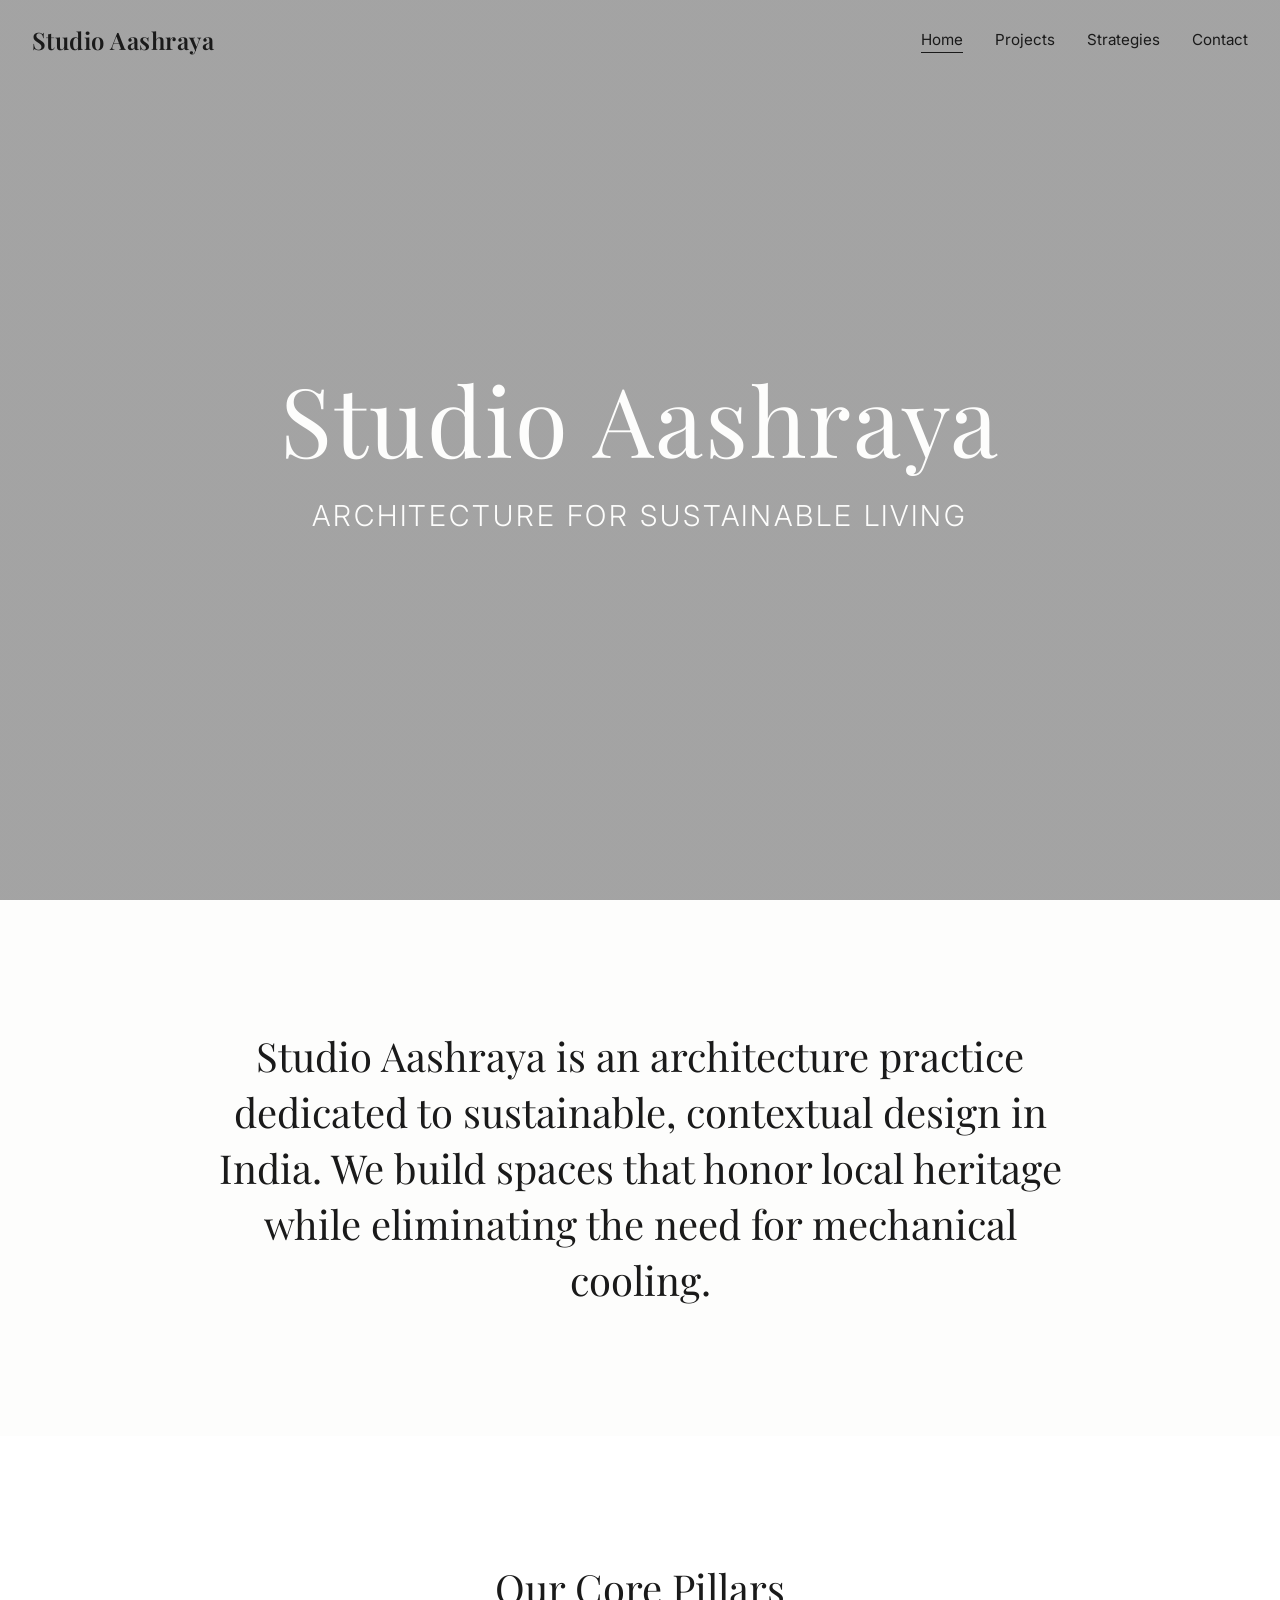
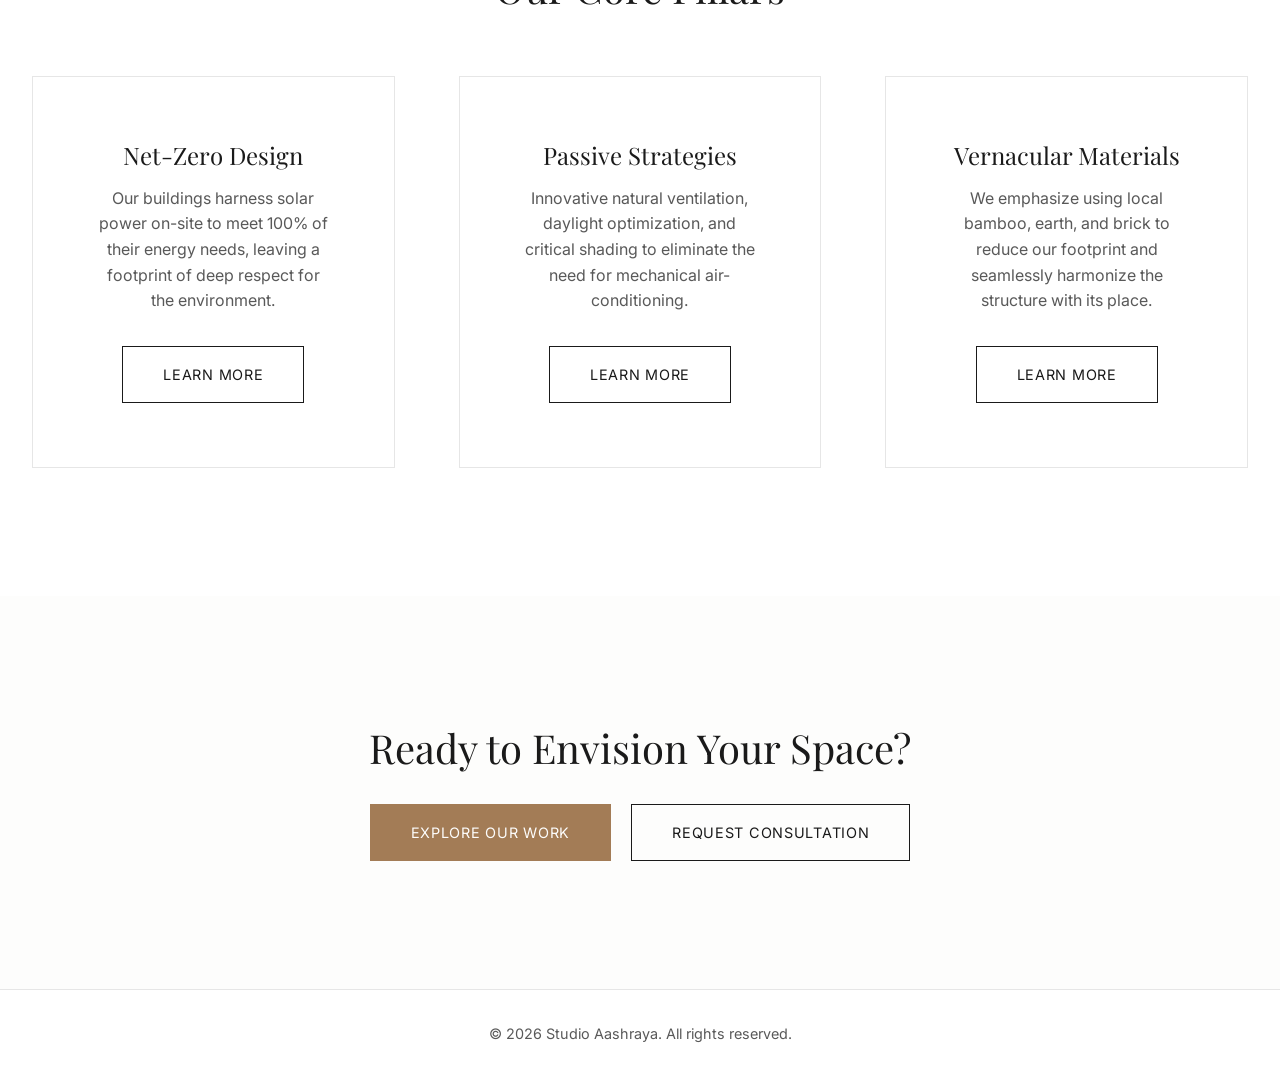
<file: index.html>
<!DOCTYPE html>
<html lang="en">
<head>
    <meta charset="UTF-8">
    <meta name="viewport" content="width=device-width, initial-scale=1.0">
    <meta name="description" content="Studio Aashraya - An India-based premium architectural design studio dedicated to sustainable, contextual design.">
    <title>Studio Aashraya</title>
    
    <!-- Google Fonts -->
    <link rel="preconnect" href="https://fonts.googleapis.com">
    <link rel="preconnect" href="https://fonts.gstatic.com" crossorigin>
    <link href="https://fonts.googleapis.com/css2?family=Inter:wght@300;400;500&family=Playfair+Display:ital,wght@0,400;0,600;1,400&display=swap" rel="stylesheet">
    
    <!-- Main Styles -->
    <link rel="stylesheet" href="styles.css">
    
    <!-- Page Specific CSS -->
    <style>
        /* Hero Section */
        .hero {
            height: 100vh;
            width: 100%;
            display: flex;
            align-items: center;
            justify-content: center;
            position: relative;
            background-color: var(--color-surface);
            overflow: hidden;
            text-align: center;
            padding: 0 var(--spacing-md);
        }

        .hero-bg {
            position: absolute;
            top: 0;
            left: 0;
            width: 100%;
            height: 100%;
            object-fit: cover;
            z-index: 1;
            /* Placeholder for the hero image */
            background: linear-gradient(rgba(26, 26, 26, 0.4), rgba(26, 26, 26, 0.4)), url('https://images.unsplash.com/photo-1600585154340-be6161a56a0c?ixlib=rb-4.0.3&auto=format&fit=crop&w=2000&q=80') center/cover no-repeat;
        }

        .hero-content {
            position: relative;
            z-index: 2;
            color: var(--color-text-inverse);
            max-width: 800px;
        }

        .hero-title {
            font-size: clamp(3rem, 8vw, 6rem);
            margin-bottom: var(--spacing-sm);
            letter-spacing: 0.02em;
        }

        .hero-tagline {
            font-size: clamp(1.2rem, 3vw, 1.8rem);
            font-family: var(--font-body);
            font-weight: 300;
            letter-spacing: 0.1em;
            text-transform: uppercase;
        }

        /* Intro Snapshot */
        .intro {
            padding: var(--spacing-xl) 0;
            text-align: center;
            background-color: var(--color-base);
        }

        .intro p {
            font-size: clamp(1.5rem, 4vw, 2.5rem);
            font-family: var(--font-heading);
            color: var(--color-text-primary);
            max-width: 900px;
            margin: 0 auto;
            line-height: 1.4;
        }

        /* Featured Highlights */
        .highlights {
            background-color: var(--color-surface);
            padding: var(--spacing-xl) 0;
        }

        .highlights-grid {
            display: grid;
            grid-template-columns: repeat(auto-fit, minmax(300px, 1fr));
            gap: var(--spacing-lg);
            margin-top: var(--spacing-lg);
        }

        .highlight-card {
            padding: var(--spacing-lg);
            text-align: center;
            border: 1px solid var(--color-border);
            transition: transform var(--transition-smooth);
        }

        .highlight-card:hover {
            transform: translateY(-10px);
        }

        .highlight-title {
            font-size: 1.5rem;
            margin-bottom: var(--spacing-sm);
        }

        .highlight-desc {
            color: var(--color-text-secondary);
            margin-bottom: var(--spacing-md);
        }
        
        /* CTA Section */
        .cta-section {
            padding: var(--spacing-xl) 0;
            text-align: center;
            background-color: var(--color-base);
        }

        .cta-title {
            font-size: 2.5rem;
            margin-bottom: var(--spacing-md);
        }

    </style>
</head>
<body>

    <!-- Header Navigation -->
    <header class="navbar">
        <div class="nav-container">
            <a href="index.html" class="brand">Studio Aashraya</a>
            
            <nav>
                <ul class="nav-links">
                    <li><a href="index.html" class="active">Home</a></li>
                    <li><a href="projects.html">Projects</a></li>
                    <li><a href="strategies.html">Strategies</a></li>
                    <li><a href="contact.html">Contact</a></li>
                </ul>
            </nav>

            <div class="hamburger">
                <span></span>
                <span></span>
                <span></span>
            </div>
        </div>
    </header>

    <!-- Hero Section -->
    <main>
        <section class="hero">
            <div class="hero-bg"></div>
            <div class="hero-content reveal">
                <h1 class="hero-title">Studio Aashraya</h1>
                <p class="hero-tagline">Architecture for Sustainable Living</p>
            </div>
        </section>

        <!-- Intro Snapshot -->
        <section class="intro container reveal">
            <p>Studio Aashraya is an architecture practice dedicated to sustainable, contextual design in India. We build spaces that honor local heritage while eliminating the need for mechanical cooling.</p>
        </section>

        <!-- Featured Highlights -->
        <section class="highlights reveal">
            <div class="container">
                <h2 style="text-align: center; font-size: 2.5rem;">Our Core Pillars</h2>
                
                <div class="highlights-grid">
                    <div class="highlight-card">
                        <h3 class="highlight-title">Net-Zero Design</h3>
                        <p class="highlight-desc">Our buildings harness solar power on-site to meet 100% of their energy needs, leaving a footprint of deep respect for the environment.</p>
                        <a href="strategies.html" class="btn">Learn More</a>
                    </div>
                    
                    <div class="highlight-card">
                        <h3 class="highlight-title">Passive Strategies</h3>
                        <p class="highlight-desc">Innovative natural ventilation, daylight optimization, and critical shading to eliminate the need for mechanical air-conditioning.</p>
                        <a href="strategies.html" class="btn">Learn More</a>
                    </div>
                    
                    <div class="highlight-card">
                        <h3 class="highlight-title">Vernacular Materials</h3>
                        <p class="highlight-desc">We emphasize using local bamboo, earth, and brick to reduce our footprint and seamlessly harmonize the structure with its place.</p>
                        <a href="strategies.html" class="btn">Learn More</a>
                    </div>
                </div>
            </div>
        </section>

        <!-- Call to Action -->
        <section class="cta-section reveal">
            <div class="container">
                <h2 class="cta-title">Ready to Envision Your Space?</h2>
                <a href="projects.html" class="btn btn-primary" style="margin-right: 1rem;">Explore Our Work</a>
                <a href="contact.html" class="btn">Request Consultation</a>
            </div>
        </section>
    </main>

    <!-- Footer -->
    <footer>
        <p>© 2026 Studio Aashraya. All rights reserved.</p>
    </footer>

    <script src="main.js"></script>
</body>
</html>
</file>
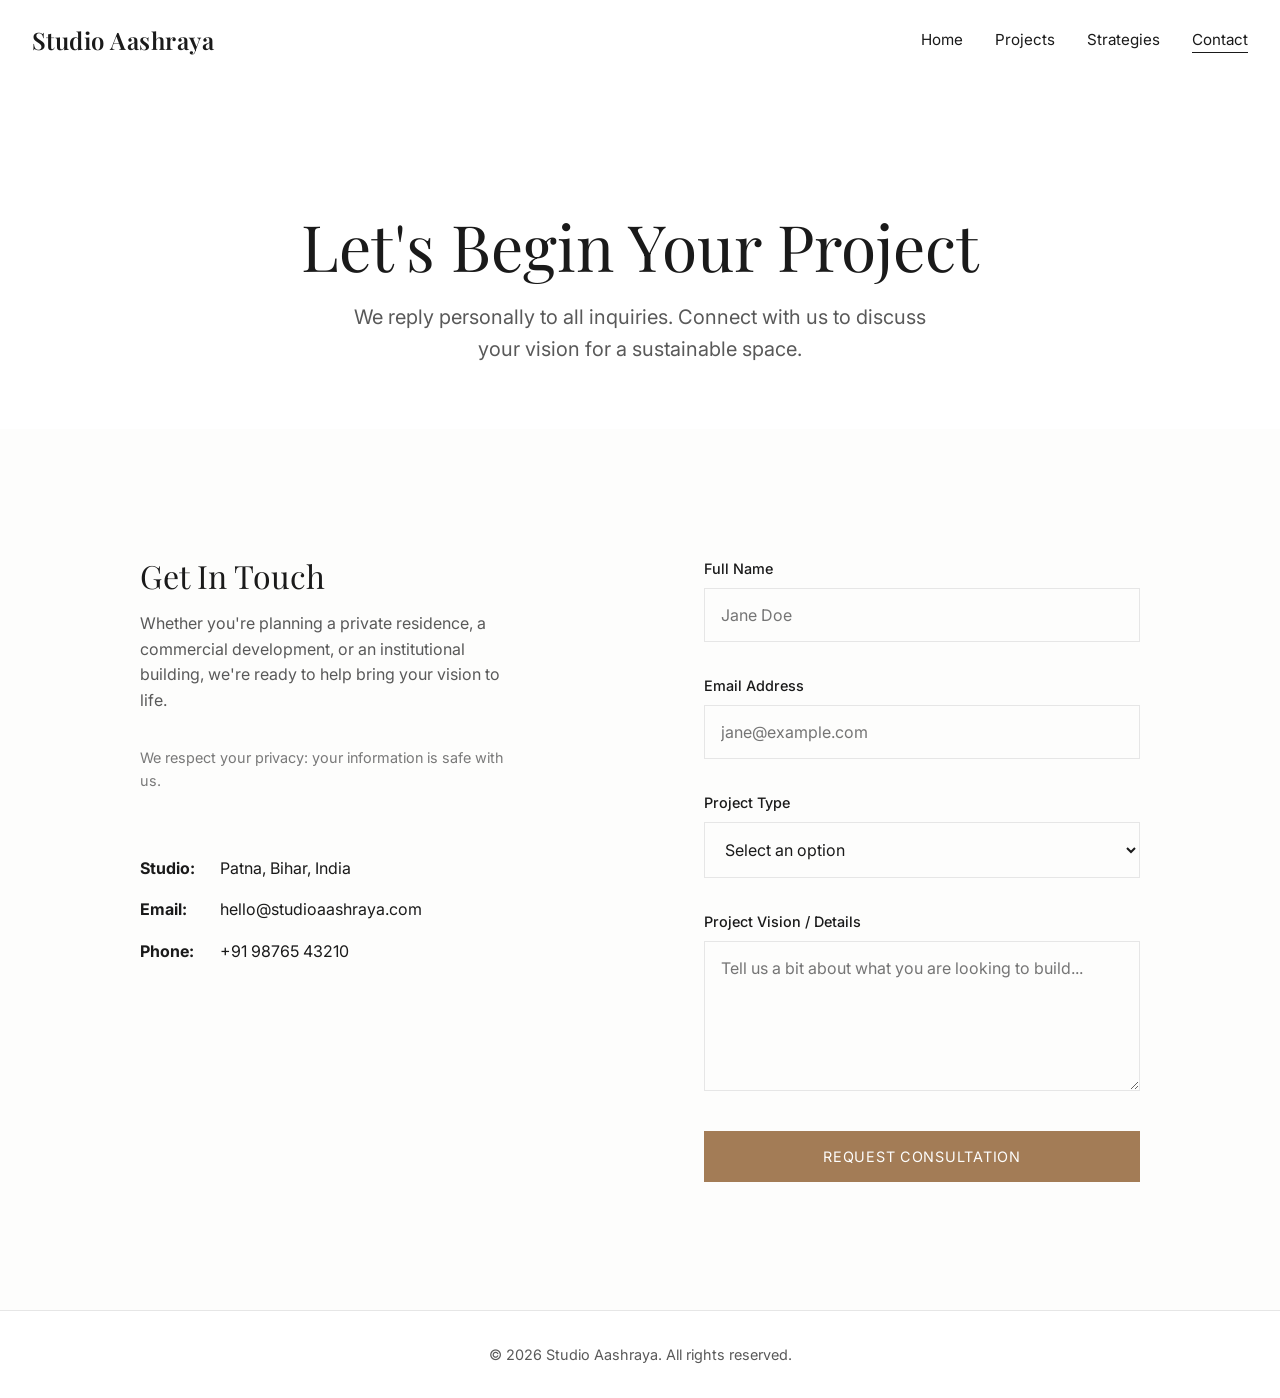
<file: contact.html>
<!DOCTYPE html>
<html lang="en">

<head>
    <meta charset="UTF-8">
    <meta name="viewport" content="width=device-width, initial-scale=1.0">
    <meta name="description"
        content="Contact Studio Aashraya - Request a consultation for your sustainable luxury architecture project.">
    <title>Contact | Studio Aashraya</title>

    <link rel="preconnect" href="https://fonts.googleapis.com">
    <link rel="preconnect" href="https://fonts.gstatic.com" crossorigin>
    <link
        href="https://fonts.googleapis.com/css2?family=Inter:wght@300;400;500&family=Playfair+Display:ital,wght@0,400;0,600;1,400&display=swap"
        rel="stylesheet">

    <link rel="stylesheet" href="styles.css">

    <style>
        .contact-layout {
            display: grid;
            grid-template-columns: 1fr;
            gap: var(--spacing-xl);
            max-width: 1000px;
            margin: 0 auto;
        }

        @media (min-width: 768px) {
            .contact-layout {
                grid-template-columns: 1fr 1fr;
            }
        }

        .contact-info {
            padding-right: var(--spacing-lg);
        }

        .contact-info h2 {
            font-size: 2rem;
            margin-bottom: var(--spacing-sm);
        }

        .contact-info p {
            color: var(--color-text-secondary);
            margin-bottom: var(--spacing-md);
        }

        .contact-details {
            list-style: none;
            margin-top: var(--spacing-lg);
        }

        .contact-details li {
            margin-bottom: var(--spacing-sm);
            display: flex;
            align-items: center;
        }

        .contact-details strong {
            display: inline-block;
            width: 80px;
        }

        .form-group {
            margin-bottom: var(--spacing-md);
        }

        .form-label {
            display: block;
            margin-bottom: var(--spacing-xs);
            font-size: 0.9rem;
            font-weight: 500;
        }

        .form-control {
            width: 100%;
            padding: 1rem;
            border: 1px solid var(--color-border);
            background-color: transparent;
            font-family: var(--font-body);
            font-size: 1rem;
            color: var(--color-text-primary);
            transition: border-color var(--transition-fast);
        }

        .form-control:focus {
            outline: none;
            border-color: var(--color-accent);
        }

        textarea.form-control {
            resize: vertical;
            min-height: 150px;
        }

        .submit-btn {
            width: 100%;
            text-align: center;
        }

        .success-message {
            display: none;
            background-color: #e6f4ea;
            color: #1e4620;
            padding: 1rem;
            margin-bottom: 1rem;
            border-radius: 4px;
            text-align: center;
        }

        .success-message.active {
            display: block;
        }
    </style>
</head>

<body>

    <header class="navbar">
        <div class="nav-container">
            <a href="index.html" class="brand">Studio Aashraya</a>

            <nav>
                <ul class="nav-links">
                    <li><a href="index.html">Home</a></li>
                    <li><a href="projects.html">Projects</a></li>
                    <li><a href="strategies.html">Strategies</a></li>
                    <li><a href="contact.html" class="active">Contact</a></li>
                </ul>
            </nav>

            <div class="hamburger">
                <span></span>
                <span></span>
                <span></span>
            </div>
        </div>
    </header>

    <main>
        <section class="page-header reveal">
            <div class="container">
                <h1 class="page-title">Let's Begin Your Project</h1>
                <p class="page-subtitle">We reply personally to all inquiries. Connect with us to discuss your vision
                    for a sustainable space.</p>
            </div>
        </section>

        <section class="section container">
            <div class="contact-layout">

                <div class="contact-info reveal">
                    <h2>Get In Touch</h2>
                    <p>Whether you're planning a private residence, a commercial development, or an institutional
                        building, we're ready to help bring your vision to life.</p>
                    <p style="font-size: 0.9rem; opacity: 0.8; margin-top: var(--spacing-md);">We respect your privacy:
                        your information is safe with us.</p>

                    <ul class="contact-details">
                        <li><strong>Studio:</strong> Patna, Bihar, India</li>
                        <li><strong>Email:</strong> <a
                                href="mailto:hello@studioaashraya.com">hello@studioaashraya.com</a></li>
                        <li><strong>Phone:</strong> <a href="tel:+919876543210">+91 98765 43210</a></li>
                    </ul>
                </div>

                <div class="contact-form-container reveal">
                    <div class="success-message" id="successMsg">
                        Thank you – we’ll be in touch shortly.
                    </div>
                    <form id="contactForm" onsubmit="submitForm(event)">
                        <div class="form-group">
                            <label for="name" class="form-label">Full Name</label>
                            <input type="text" id="name" name="name" class="form-control" required
                                placeholder="Jane Doe">
                        </div>

                        <div class="form-group">
                            <label for="email" class="form-label">Email Address</label>
                            <input type="email" id="email" name="email" class="form-control" required
                                placeholder="jane@example.com">
                        </div>

                        <div class="form-group">
                            <label for="projectType" class="form-label">Project Type</label>
                            <select id="projectType" name="projectType" class="form-control" required>
                                <option value="" disabled selected>Select an option</option>
                                <option value="residential">Residential</option>
                                <option value="commercial">Commercial</option>
                                <option value="institutional">Institutional</option>
                                <option value="other">Other</option>
                            </select>
                        </div>

                        <div class="form-group">
                            <label for="message" class="form-label">Project Vision / Details</label>
                            <textarea id="message" name="message" class="form-control" required
                                placeholder="Tell us a bit about what you are looking to build..."></textarea>
                        </div>

                        <button type="submit" class="btn btn-primary submit-btn">Request Consultation</button>
                    </form>
                </div>

            </div>
        </section>

    </main>

    <footer>
        <p>© 2026 Studio Aashraya. All rights reserved.</p>
    </footer>

    <script src="main.js"></script>
    <script>
        function submitForm(event) {
            event.preventDefault();
            // Simulate form submission
            document.getElementById('contactForm').reset();
            const msg = document.getElementById('successMsg');
            msg.classList.add('active');
            setTimeout(() => {
                msg.classList.remove('active');
            }, 5000);
        }
    </script>
</body>

</html>
</file>
<file: styles.css>
:root {
  /* Color Palette - Restrained & Premium */
  --color-base: #fdfdfc; /* Off-white background */
  --color-surface: #ffffff; /* Pure white surface */
  --color-border: #e6e6e6; /* Soft border */
  
  --color-text-primary: #1a1a1a; /* Dark charcoal for text */
  --color-text-secondary: #595959; /* Medium gray */
  --color-text-inverse: #fdfdfc; 
  
  --color-accent: #a37c56; /* Warm earthy/terracotta tone */
  --color-accent-hover: #8c6a49;

  /* Typography */
  --font-heading: 'Playfair Display', serif; /* Elegant serif */
  --font-body: 'Inter', sans-serif; /* Clean modern sans */

  /* Spacing */
  --spacing-xs: 0.5rem;
  --spacing-sm: 1rem;
  --spacing-md: 2rem;
  --spacing-lg: 4rem;
  --spacing-xl: 8rem;

  /* Layout */
  --max-width: 1400px;
  --nav-height: 80px;

  /* Transitions */
  --transition-fast: 0.2s ease;
  --transition-smooth: 0.6s cubic-bezier(0.16, 1, 0.3, 1);
}

/* Reset & Base Styles */
* {
  margin: 0;
  padding: 0;
  box-sizing: border-box;
}

body {
  font-family: var(--font-body);
  color: var(--color-text-primary);
  background-color: var(--color-base);
  line-height: 1.6;
  -webkit-font-smoothing: antialiased;
  -moz-osx-font-smoothing: grayscale;
}

h1, h2, h3, h4, h5, h6 {
  font-family: var(--font-heading);
  font-weight: 400;
  line-height: 1.2;
}

a {
  color: inherit;
  text-decoration: none;
  transition: color var(--transition-fast);
}

img {
  max-width: 100%;
  height: auto;
  display: block;
}

/* Layout Utilities */
.container {
  max-width: var(--max-width);
  margin: 0 auto;
  padding: 0 var(--spacing-md);
}

.section {
  padding: var(--spacing-xl) 0;
}

/* Buttons */
.btn {
  display: inline-block;
  padding: 1rem 2.5rem;
  font-family: var(--font-body);
  font-size: 0.9rem;
  letter-spacing: 0.05em;
  text-transform: uppercase;
  border: 1px solid var(--color-text-primary);
  background: transparent;
  color: var(--color-text-primary);
  cursor: pointer;
  transition: all var(--transition-smooth);
}

.btn:hover {
  background: var(--color-text-primary);
  color: var(--color-text-inverse);
}

.btn-primary {
  background: var(--color-accent);
  color: var(--color-text-inverse);
  border-color: var(--color-accent);
}

.btn-primary:hover {
  background: var(--color-accent-hover);
  border-color: var(--color-accent-hover);
}

/* Navigation */
.navbar {
  position: fixed;
  top: 0;
  left: 0;
  width: 100%;
  height: var(--nav-height);
  display: flex;
  align-items: center;
  z-index: 1000;
  transition: background-color var(--transition-smooth), padding-top var(--transition-smooth);
  padding: 0 var(--spacing-md);
}

.navbar.scrolled {
  background-color: rgba(253, 253, 252, 0.95);
  backdrop-filter: blur(10px);
  border-bottom: 1px solid var(--color-border);
}

.nav-container {
  display: flex;
  justify-content: space-between;
  align-items: center;
  width: 100%;
  max-width: var(--max-width);
  margin: 0 auto;
}

.brand {
  font-family: var(--font-heading);
  font-size: 1.5rem;
  font-weight: 600;
  letter-spacing: 0.02em;
}

.nav-links {
  display: flex;
  gap: var(--spacing-md);
  list-style: none;
}

.nav-links a {
  font-size: 0.95rem;
  position: relative;
}

.nav-links a::after {
  content: '';
  position: absolute;
  bottom: -4px;
  left: 0;
  width: 0;
  height: 1px;
  background-color: var(--color-text-primary);
  transition: width var(--transition-smooth);
}

.nav-links a:hover::after, .nav-links a.active::after {
  width: 100%;
}

.hamburger {
  display: none;
  flex-direction: column;
  gap: 6px;
  cursor: pointer;
  z-index: 1001;
}

.hamburger span {
  display: block;
  width: 25px;
  height: 2px;
  background-color: var(--color-text-primary);
  transition: all var(--transition-fast);
}

/* Page Headers */
.page-header {
  padding-top: calc(var(--nav-height) + var(--spacing-xl));
  padding-bottom: var(--spacing-lg);
  background-color: var(--color-surface);
  text-align: center;
}

.page-title {
  font-size: clamp(2.5rem, 5vw, 4rem);
  margin-bottom: var(--spacing-sm);
}

.page-subtitle {
  font-size: 1.25rem;
  color: var(--color-text-secondary);
  max-width: 600px;
  margin: 0 auto;
}

/* Footer layout */
footer {
  padding: var(--spacing-md) 0;
  text-align: center;
  background-color: var(--color-surface);
  border-top: 1px solid var(--color-border);
  font-size: 0.9rem;
  color: var(--color-text-secondary);
}

/* Responsive */
@media (max-width: 768px) {
  .nav-links {
    position: fixed;
    top: 0;
    right: -100%;
    width: 100%;
    height: 100vh;
    background-color: var(--color-surface);
    flex-direction: column;
    justify-content: center;
    align-items: center;
    gap: var(--spacing-lg);
    transition: right var(--transition-smooth);
  }

  .nav-links.active {
    right: 0;
  }

  .nav-links a {
    font-size: 1.5rem;
    font-family: var(--font-heading);
  }

  .hamburger {
    display: flex;
  }
  
  .hamburger.active span:nth-child(1) {
    transform: translateY(8px) rotate(45deg);
  }
  .hamburger.active span:nth-child(2) {
    opacity: 0;
  }
  .hamburger.active span:nth-child(3) {
    transform: translateY(-8px) rotate(-45deg);
  }
}

/* Revealing UI Animation */
.reveal {
  opacity: 0;
  transform: translateY(30px);
  transition: all var(--transition-smooth);
}

.reveal.active {
  opacity: 1;
  transform: translateY(0);
}
</file>
